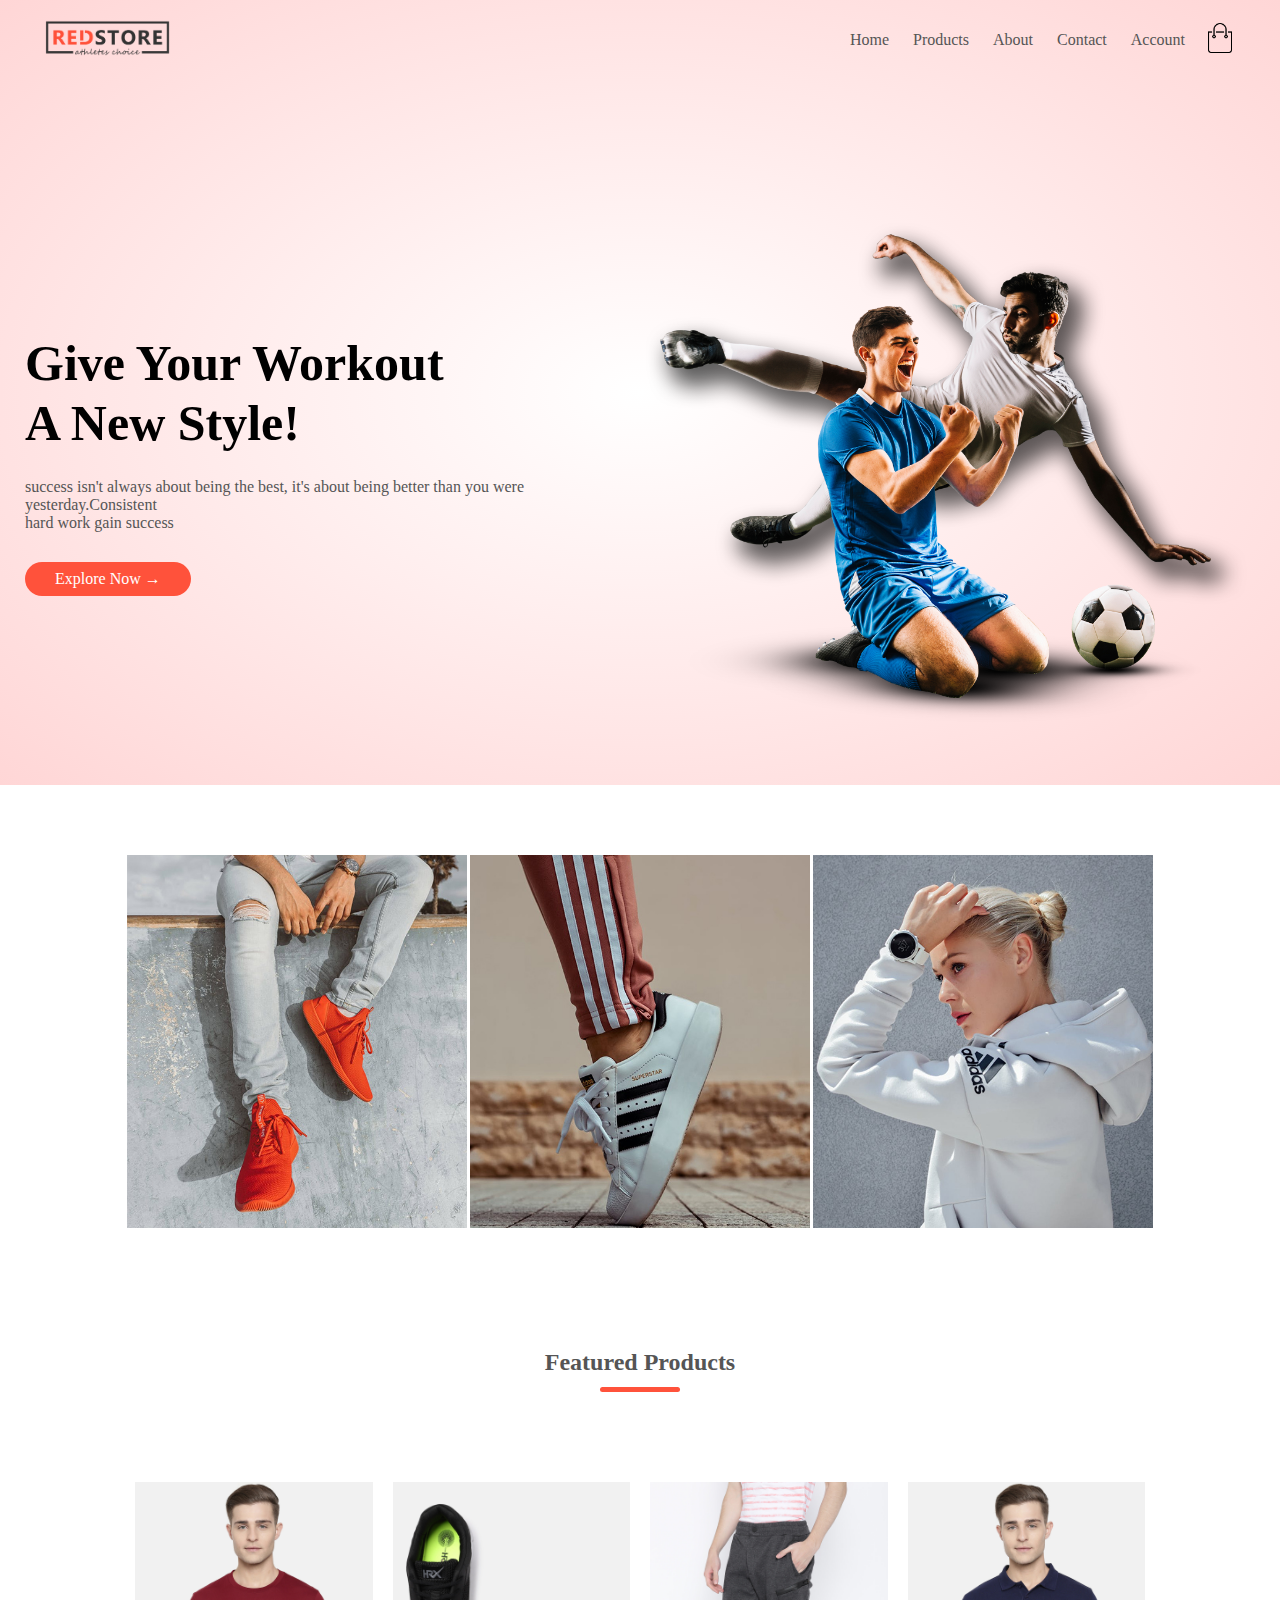
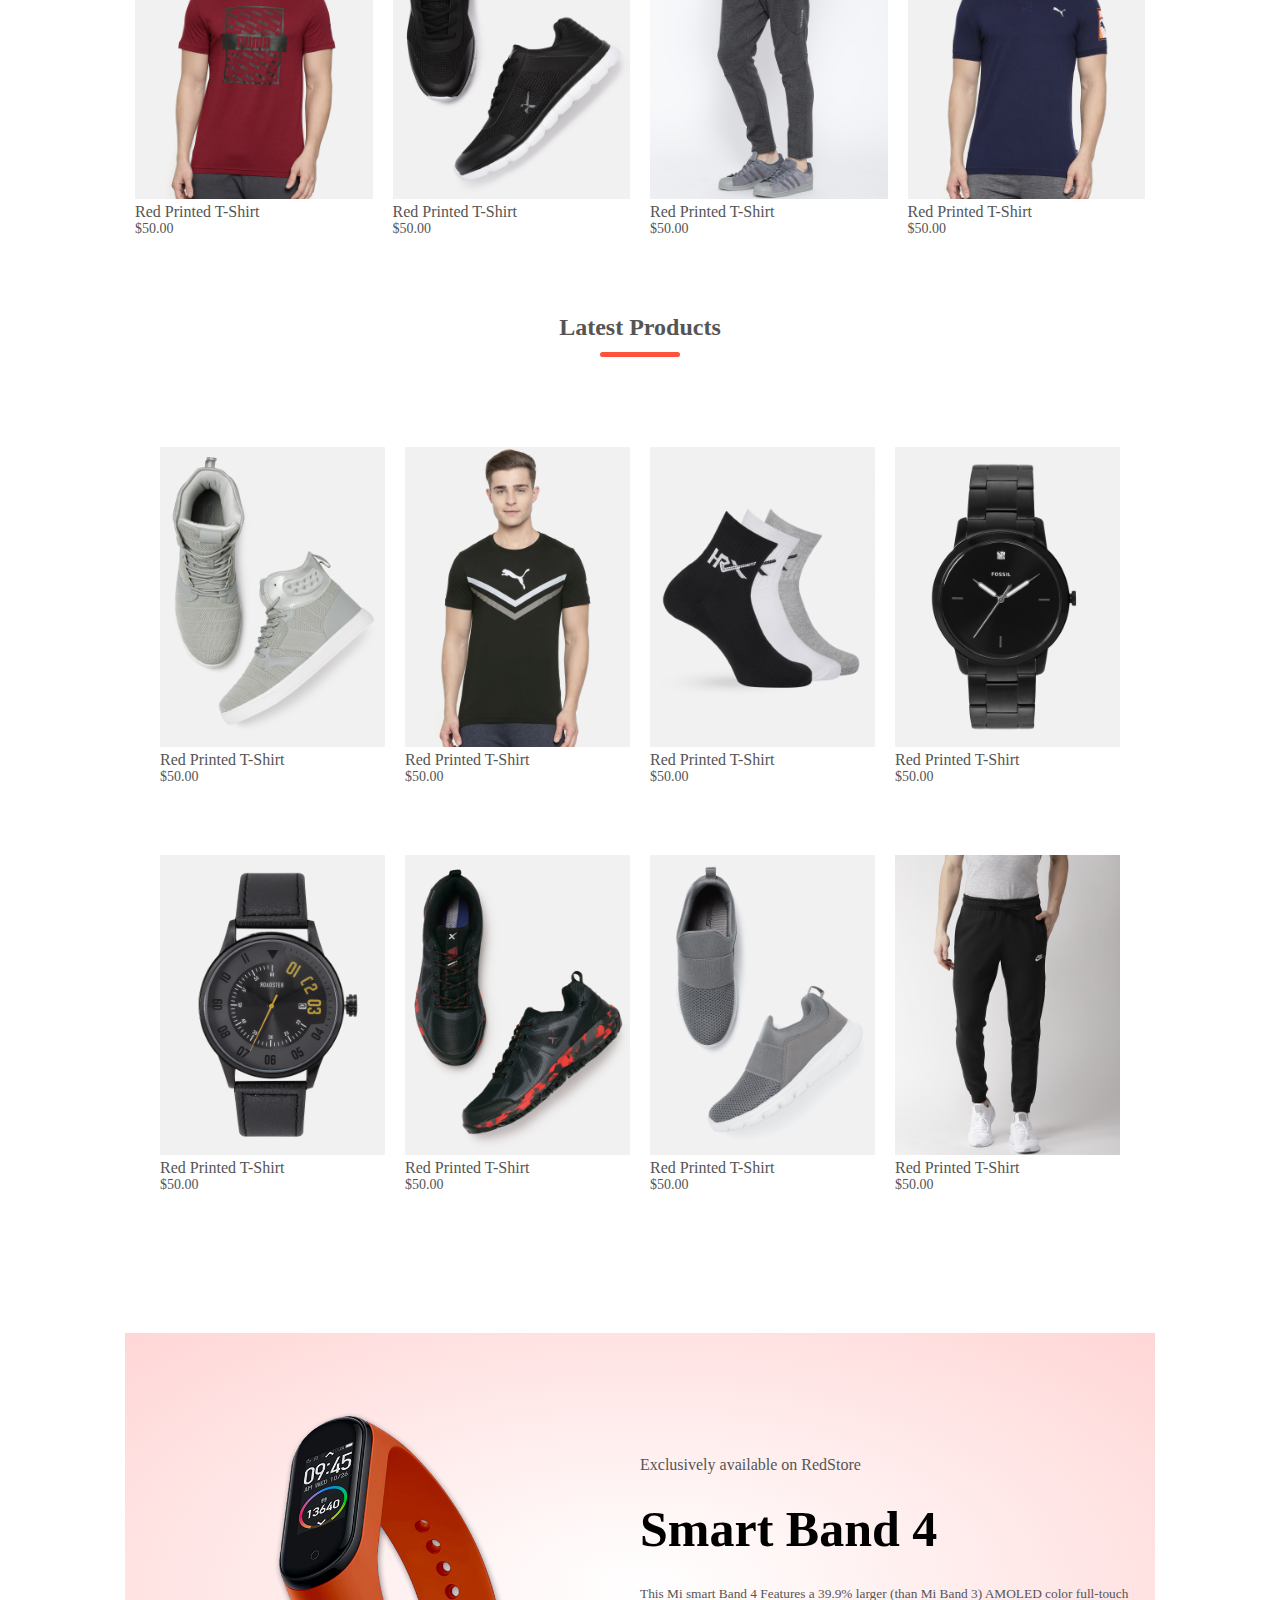
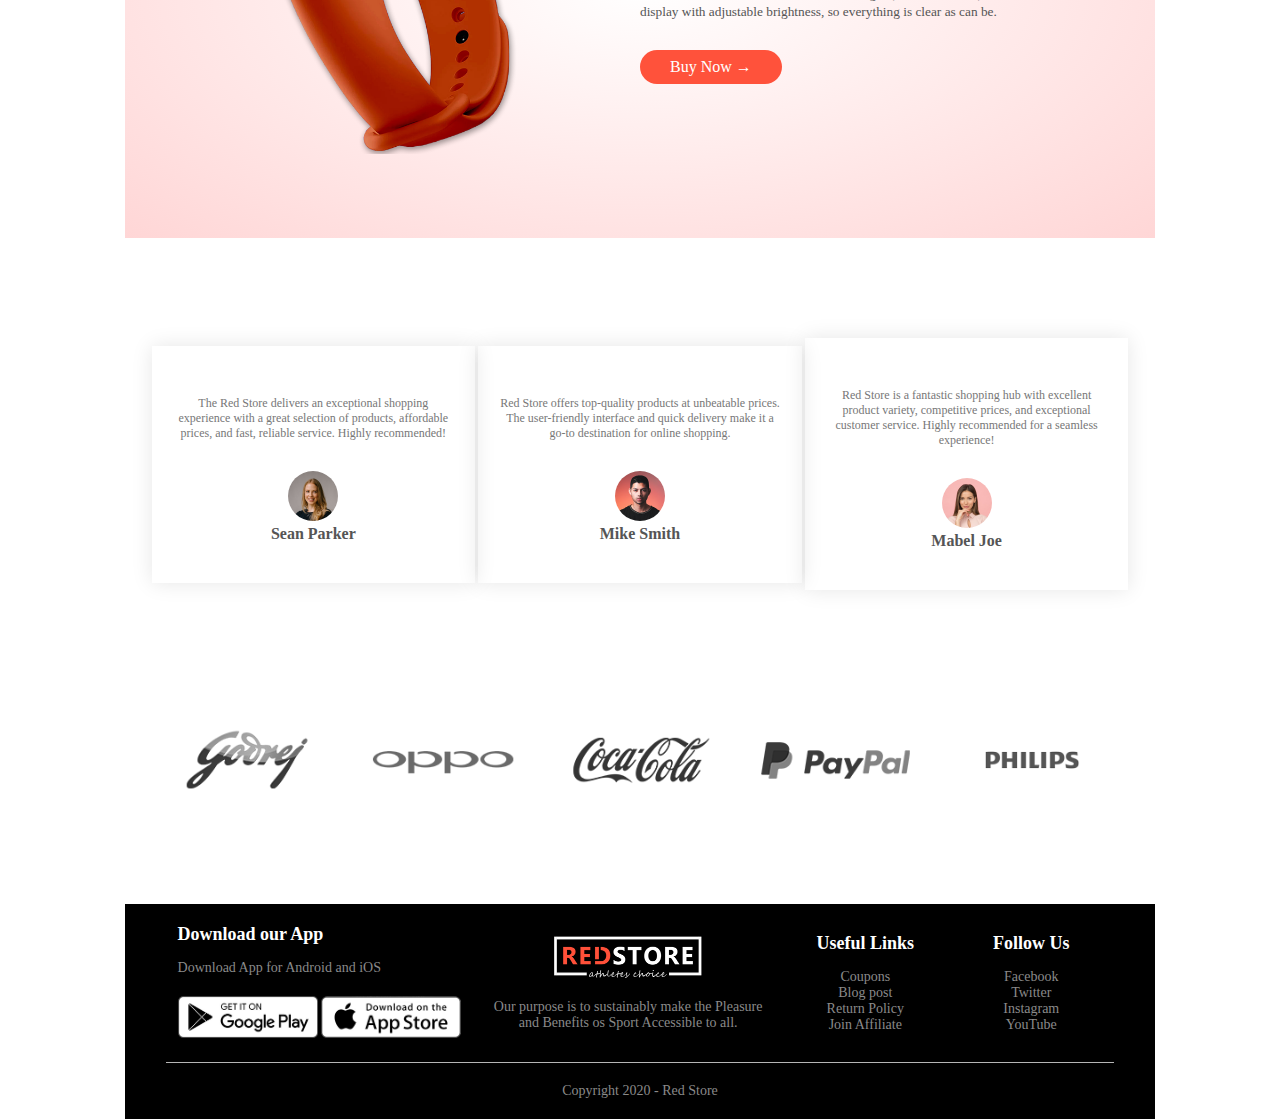
<file: index.html>
<!DOCTYPE html>
<html lang="en">

<head>
    <meta charset="UTF-8">
    <meta name="viewport" content="width=device-width, initial-scale=1.0">
    <link rel="stylesheet" href="style.css">
    <link rel="preconnect" href="https://fonts.googleapis.com">
    <link rel="preconnect" href="https://fonts.gstatic.com" crossorigin>
    <link
        href="https://fonts.googleapis.com/css2?family=Poppins:ital,wght@0,100;0,200;0,300;0,400;0,500;0,600;0,700;0,800;0,900;1,100;1,200;1,300;1,400;1,500;1,600;1,700;1,800;1,900&display=swap"
        rel="stylesheet">
    <link rel="stylesheet" href="https://cdnjs.cloudflare.com/ajax/libs/font-awesome/6.7.1/css/all.min.css"
        integrity="sha512-5Hs3dF2AEPkpNAR7UiOHba+lRSJNeM2ECkwxUIxC1Q/FLycGTbNapWXB4tP889k5T5Ju8fs4b1P5z/iB4nMfSQ=="
        crossorigin="anonymous" referrerpolicy="no-referrer" />
    <title>RedStore | E-commerce website</title>
</head>

<body>
    <div class="header">
        <div class="container">
            <div class="navbar">
                <div class="logo">
                    <img src="images/logo.png" alt="logo" width="125px">
                </div>
                <nav>
                    <ul id="MenuItems">
                        <li><a href="#">Home</a></li>
                        <li><a href="products.html">Products</a></li>
                        <li><a href="">About</a></li>
                        <li><a href="">Contact</a></li>
                        <li><a href="account.html">Account</a></li>
                    </ul>
                </nav>
                <a href="cart.html"><img src="images/cart.png" alt="cart" width="30px" height="30px"></a>
                <img src="images/menu.png" alt="menu" class="menu-icon" onclick="menutoggle()">
            </div>
            <div class="row">
                <div class="col-2">
                    <h1>Give Your Workout <br> A New Style!</h1>
                    <p>
                        success isn't always about being the best, it's about being better than you were
                        yesterday.Consistent <br>hard work gain success
                    </p>
                    <a href="" class="btn">Explore Now &#8594;</a>
                </div>
                <div class="col-2">
                    <img src="images/image1.png" alt="image1">
                </div>
            </div>
        </div>
    </div>

    <!---------------------------Featured Categories----------------------------->

    <div class="categories">
        <div class="small-container">
            <div class="row">
                <div class="col-3">
                    <img src="images/category-1.jpg">
                </div>
                <div class="col-3">
                    <img src="images/category-2.jpg">
                </div>
                <div class="col-3">
                    <img src="images/category-3.jpg">
                </div>
            </div>
        </div>
    </div>
    <!---------------------------Featured products----------------------------->
    <div class="small-container">
        <h2 class="tittle">Featured Products</h2>
        <div class="row">
            <div class="col-4">
                <a href="products-detail.html"><img src="images/product-1.jpg" alt="product-1"></a>
                <a href="products-detail.html">
                    <h4>Red Printed T-Shirt</h4>
                </a>
                <div class="rating">
                    <i class="fa-solid fa-star"></i>
                    <i class="fa-solid fa-star"></i>
                    <i class="fa-solid fa-star"></i>
                    <i class="fa-solid fa-star"></i>
                    <i class="fa-regular fa-star"></i>
                </div>
                <p>$50.00</p>
            </div>
            <div class="col-4">
                <img src="images/product-2.jpg" alt="product-1">
                <h4>Red Printed T-Shirt</h4>
                <div class="rating">
                    <i class="fa-solid fa-star"></i>
                    <i class="fa-solid fa-star"></i>
                    <i class="fa-solid fa-star"></i>
                    <i class="fa-solid fa-star"></i>
                    <i class="fa-regular fa-star"></i>
                </div>
                <p>$50.00</p>
            </div>
            <div class="col-4">
                <img src="images/product-3.jpg" alt="product-1">
                <h4>Red Printed T-Shirt</h4>
                <div class="rating">
                    <i class="fa-solid fa-star"></i>
                    <i class="fa-solid fa-star"></i>
                    <i class="fa-solid fa-star"></i>
                    <i class="fa-solid fa-star"></i>
                    <i class="fa-regular fa-star"></i>
                </div>
                <p>$50.00</p>
            </div>
            <div class="col-4">
                <img src="images/product-4.jpg" alt="product-1">
                <h4>Red Printed T-Shirt</h4>
                <div class="rating">
                    <i class="fa-solid fa-star"></i>
                    <i class="fa-solid fa-star"></i>
                    <i class="fa-solid fa-star"></i>
                    <i class="fa-solid fa-star"></i>
                    <i class="fa-regular fa-star"></i>
                </div>
                <p>$50.00</p>
            </div>
        </div>


        <!---------------------------Latest products----------------------------->
        <div class="small-container">
            <h2 class="tittle">Latest Products</h2>
            <div class="row">
                <div class="col-4">
                    <img src="images/product-5.jpg" alt="product-1">
                    <h4>Red Printed T-Shirt</h4>
                    <div class="rating">
                        <i class="fa-solid fa-star"></i>
                        <i class="fa-solid fa-star"></i>
                        <i class="fa-solid fa-star"></i>
                        <i class="fa-solid fa-star"></i>
                        <i class="fa-regular fa-star"></i>
                    </div>
                    <p>$50.00</p>
                </div>
                <div class="col-4">
                    <img src="images/product-6.jpg" alt="product-1">
                    <h4>Red Printed T-Shirt</h4>
                    <div class="rating">
                        <i class="fa-solid fa-star"></i>
                        <i class="fa-solid fa-star"></i>
                        <i class="fa-solid fa-star"></i>
                        <i class="fa-solid fa-star"></i>
                        <i class="fa-regular fa-star"></i>
                    </div>
                    <p>$50.00</p>
                </div>
                <div class="col-4">
                    <img src="images/product-7.jpg" alt="product-1">
                    <h4>Red Printed T-Shirt</h4>
                    <div class="rating">
                        <i class="fa-solid fa-star"></i>
                        <i class="fa-solid fa-star"></i>
                        <i class="fa-solid fa-star"></i>
                        <i class="fa-solid fa-star"></i>
                        <i class="fa-regular fa-star"></i>
                    </div>
                    <p>$50.00</p>
                </div>
                <div class="col-4">
                    <img src="images/product-8.jpg" alt="product-1">
                    <h4>Red Printed T-Shirt</h4>
                    <div class="rating">
                        <i class="fa-solid fa-star"></i>
                        <i class="fa-solid fa-star"></i>
                        <i class="fa-solid fa-star"></i>
                        <i class="fa-solid fa-star"></i>
                        <i class="fa-regular fa-star"></i>
                    </div>
                    <p>$50.00</p>
                </div>
            </div>

            <div class="row">
                <div class="col-4">
                    <img src="images/product-9.jpg" alt="product-1">
                    <h4>Red Printed T-Shirt</h4>
                    <div class="rating">
                        <i class="fa-solid fa-star"></i>
                        <i class="fa-solid fa-star"></i>
                        <i class="fa-solid fa-star"></i>
                        <i class="fa-solid fa-star"></i>
                        <i class="fa-regular fa-star"></i>
                    </div>
                    <p>$50.00</p>
                </div>
                <div class="col-4">
                    <img src="images/product-10.jpg" alt="product-1">
                    <h4>Red Printed T-Shirt</h4>
                    <div class="rating">
                        <i class="fa-solid fa-star"></i>
                        <i class="fa-solid fa-star"></i>
                        <i class="fa-solid fa-star"></i>
                        <i class="fa-solid fa-star"></i>
                        <i class="fa-regular fa-star"></i>
                    </div>
                    <p>$50.00</p>
                </div>
                <div class="col-4">
                    <img src="images/product-11.jpg" alt="product-1">
                    <h4>Red Printed T-Shirt</h4>
                    <div class="rating">
                        <i class="fa-solid fa-star"></i>
                        <i class="fa-solid fa-star"></i>
                        <i class="fa-solid fa-star"></i>
                        <i class="fa-solid fa-star"></i>
                        <i class="fa-regular fa-star"></i>
                    </div>
                    <p>$50.00</p>
                </div>
                <div class="col-4">
                    <img src="images/product-12.jpg" alt="product-1">
                    <h4>Red Printed T-Shirt</h4>
                    <div class="rating">
                        <i class="fa-solid fa-star"></i>
                        <i class="fa-solid fa-star"></i>
                        <i class="fa-solid fa-star"></i>
                        <i class="fa-solid fa-star"></i>
                        <i class="fa-regular fa-star"></i>
                    </div>
                    <p>$50.00</p>
                </div>
            </div>
        </div>

        <!---------------offer--------------------->
        <div class="offer">
            <div class="small-container">
                <div class="row">
                    <div class="col-2">
                        <img src="images/exclusive.png" class="offer-img">
                    </div>
                    <div class="col-2">
                        <p>Exclusively available on RedStore</p>
                        <h1>Smart Band 4</h1>
                        <small>This Mi smart Band 4 Features a 39.9% larger (than Mi Band 3) AMOLED color full-touch
                            display with adjustable brightness, so everything is clear as can be.</small>
                        <a href="" class="btn">Buy Now &#8594;</a>
                    </div>
                </div>
            </div>
        </div>

        <!-- --------------------testimonial---------------------- -->
        <div class="testimonial">
            <div class="small-container">
                <div class="row">
                    <div class="col-3">
                        <i class="fa-solid fa-quote-left"></i>
                        <p>The Red Store delivers an exceptional shopping experience with a great selection of products,
                            affordable prices, and fast, reliable service. Highly recommended!
                        </p>
                        <div class="rating">
                            <i class="fa-solid fa-star"></i>
                            <i class="fa-solid fa-star"></i>
                            <i class="fa-solid fa-star"></i>
                            <i class="fa-solid fa-star"></i>
                            <i class="fa-regular fa-star"></i>
                        </div>
                        <img src="images/user-1.png" alt="user-1">
                        <h3>Sean Parker</h3>
                    </div>
                    <div class="col-3">
                        <i class="fa-solid fa-quote-left"></i>
                        <p>Red Store offers top-quality products at unbeatable prices. The user-friendly interface and
                            quick delivery make it a go-to destination for online shopping.
                        </p>
                        <div class="rating">
                            <i class="fa-solid fa-star"></i>
                            <i class="fa-solid fa-star"></i>
                            <i class="fa-solid fa-star"></i>
                            <i class="fa-solid fa-star"></i>
                            <i class="fa-regular fa-star"></i>
                        </div>
                        <img src="images/user-2.png" alt="user-1">
                        <h3>Mike Smith</h3>
                    </div>
                    <div class="col-3">
                        <i class="fa-solid fa-quote-left"></i>
                        <p>Red Store is a fantastic shopping hub with excellent product variety, competitive prices, and
                            exceptional customer service. Highly recommended for a seamless experience!
                        </p>
                        <div class="rating">
                            <i class="fa-solid fa-star"></i>
                            <i class="fa-solid fa-star"></i>
                            <i class="fa-solid fa-star"></i>
                            <i class="fa-solid fa-star"></i>
                            <i class="fa-regular fa-star"></i>
                        </div>
                        <img src="images/user-3.png" alt="user-1">
                        <h3>Mabel Joe</h3>
                    </div>
                </div>
            </div>
        </div>

        <!-- ----------------------brands------------------------- -->
        <div class="brand">
            <div class="small-container">
                <div class="row">
                    <div class="col-5">
                        <img src="images/logo-godrej.png">
                    </div>
                    <div class="col-5">
                        <img src="images/logo-oppo.png">
                    </div>
                    <div class="col-5">
                        <img src="images/logo-coca-cola.png">
                    </div>
                    <div class="col-5">
                        <img src="images/logo-paypal.png">
                    </div>
                    <div class="col-5">
                        <img src="images/logo-philips.png">
                    </div>
                </div>
            </div>
        </div>

        <!-- ------------------------Footer-------------------------- -->

        <div class="footer">
            <div class="container">
                <div class="row">
                    <div class="footer-col-1">
                        <h3>Download our App</h3>
                        <p>Download App for Android and iOS</p>
                        <div class="app-logo">
                            <img src="images/play-store.png" alt="play-store">
                            <img src="images/app-store.png" alt="app-store">
                        </div>
                    </div>
                    <div class="footer-col-2">
                        <img src="images/logo-white.png" alt="logo-white">
                        <p>Our purpose is to sustainably make the Pleasure and Benefits os Sport Accessible to all.</p>
                    </div>
                    <div class="footer-col-3">
                        <h3>Useful Links</h3>
                        <ul>
                            <li>Coupons</li>
                            <li>Blog post</li>
                            <li>Return Policy</li>
                            <li>Join Affiliate</li>
                        </ul>
                    </div>
                    <div class="footer-col-4">
                        <h3>Follow Us</h3>
                        <ul>
                            <li>Facebook</li>
                            <li>Twitter</li>
                            <li>Instagram</li>
                            <li>YouTube</li>
                        </ul>
                    </div>
                </div>
                <hr>
                <p class="Copyright">Copyright 2020 - Red Store</p>
            </div>
        </div>
        <script src="script.js"></script>
</body>

</html>
</file>
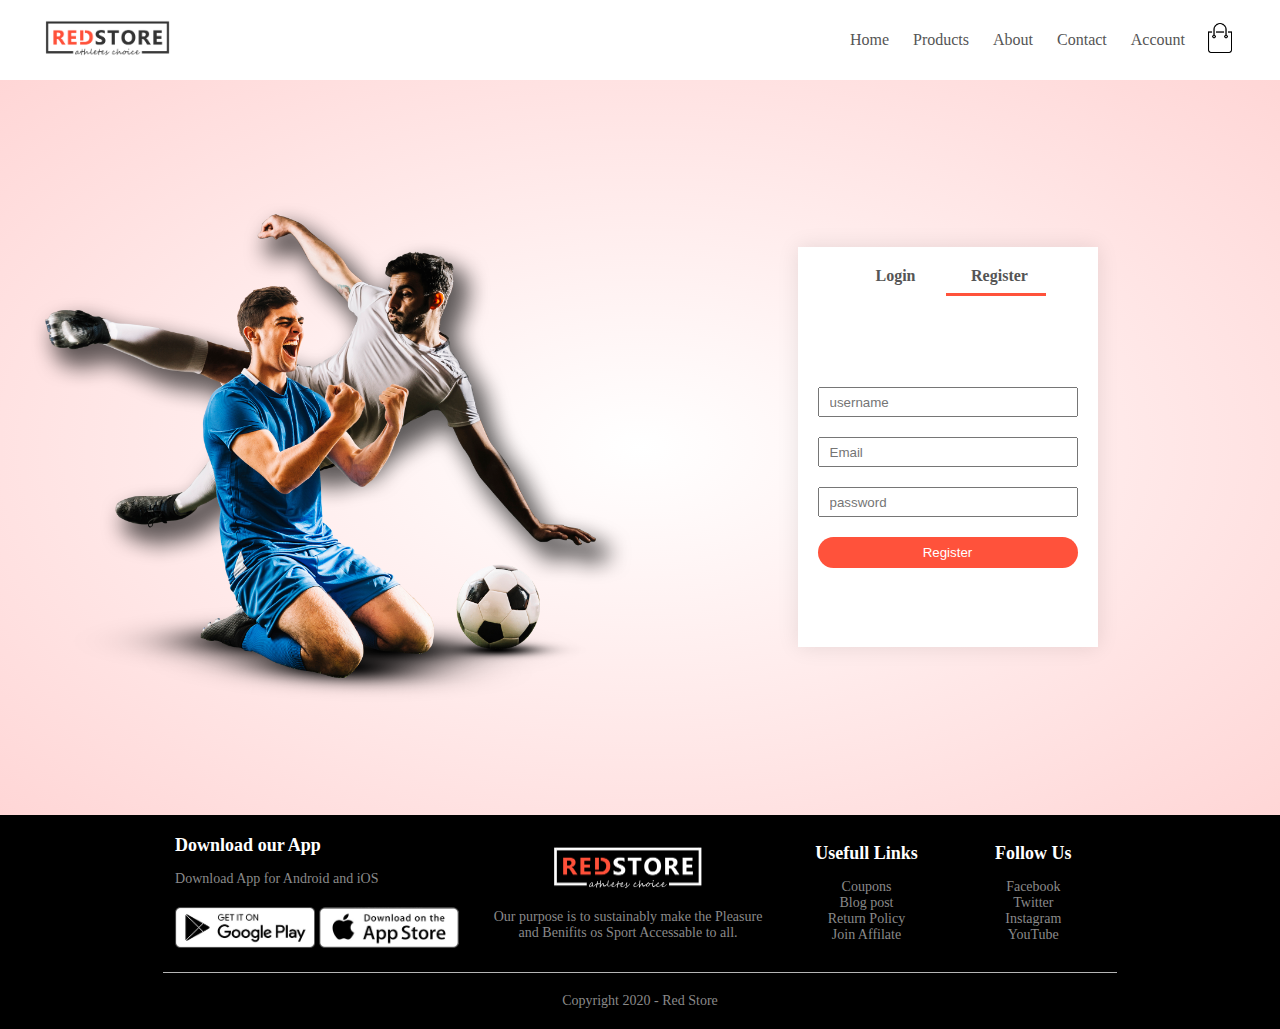
<file: account.html>
<!DOCTYPE html>
<html lang="en">

<head>
    <meta charset="UTF-8">
    <meta name="viewport" content="width=device-width, initial-scale=1.0">
    <link rel="stylesheet" href="style.css">
    <link rel="preconnect" href="https://fonts.googleapis.com">
    <link rel="preconnect" href="https://fonts.gstatic.com" crossorigin>
    <link
        href="https://fonts.googleapis.com/css2?family=Poppins:ital,wght@0,100;0,200;0,300;0,400;0,500;0,600;0,700;0,800;0,900;1,100;1,200;1,300;1,400;1,500;1,600;1,700;1,800;1,900&display=swap"
        rel="stylesheet">
    <link rel="stylesheet" href="https://cdnjs.cloudflare.com/ajax/libs/font-awesome/6.7.1/css/all.min.css"
        integrity="sha512-5Hs3dF2AEPkpNAR7UiOHba+lRSJNeM2ECkwxUIxC1Q/FLycGTbNapWXB4tP889k5T5Ju8fs4b1P5z/iB4nMfSQ=="
        crossorigin="anonymous" referrerpolicy="no-referrer" />
    <title>All Products - RedStore</title>
</head>

<body>
    <div class="container">
        <div class="navbar">
            <div class="logo">
               <a href="index.html"> <img src="images/logo.png" alt="logo" width="125px"></a>
            </div>
            <nav>
                <ul id="MenuItems">
                    <li><a href="index.html">Home</a></li>
                    <li><a href="products.html">Products</a></li>
                    <li><a href="">About</a></li>
                    <li><a href="">Contact</a></li>
                    <li><a href="account.html">Account</a></li>
                </ul>
            </nav>
            <a href="cart.html"><img src="images/cart.png" alt="cart" width="30px" height="30px"></a>
            <img src="images/menu.png" alt="menu" class="menu-icon" onclick="menutoggle()">
        </div>
    </div>

    <!-- ------------------------------account page---------------------------------- -->

    <div class="account-page">
        <div class="container">
            <div class="row">
                <div class="col-2">
                    <img src="images/image1.png" width="100%">
                </div>
                <div class="col-2">
                    <div class="form-container">
                        <div class="form-btn">
                            <span onclick="login()">Login</span>
                            <span onclick="register()">Register</span>
                            <hr id="Indicator">
                            <form id="LoginForm">
                                <input type="text" placeholder="username">
                                <input type="password" placeholder="password">
                                <button type="submit" class="btn">Login</button>
                                <a href="">Forgot password</a>
                            </form>
                            <form id="RegForm">
                                <input type="text" placeholder="username">
                                <input type="email" placeholder="Email" name="email">
                                <input type="password" placeholder="password">
                                <button type="submit" class="btn">Register</button>
                            </form>
                        </div>
                    </div>
                </div>
            </div>
        </div>
    </div>














    <!-- ------------------------Footer-------------------------- -->

    <div class="footer">
        <div class="container">
            <div class="row">
                <div class="footer-col-1">
                    <h3>Download our App</h3>
                    <p>Download App for Android and iOS</p>
                    <div class="app-logo">
                        <img src="images/play-store.png" alt="play-store">
                        <img src="images/app-store.png" alt="app-store">
                    </div>
                </div>
                <div class="footer-col-2">
                    <img src="images/logo-white.png" alt="logo-white">
                    <p>Our purpose is to sustainably make the Pleasure and Benifits os Sport Accessable to all.</p>
                </div>
                <div class="footer-col-3">
                    <h3>Usefull Links</h3>
                    <ul>
                        <li>Coupons</li>
                        <li>Blog post</li>
                        <li>Return Policy</li>
                        <li>Join Affilate</li>
                    </ul>
                </div>
                <div class="footer-col-4">
                    <h3>Follow Us</h3>
                    <ul>
                        <li>Facebook</li>
                        <li>Twitter</li>
                        <li>Instagram</li>
                        <li>YouTube</li>
                    </ul>
                </div>
            </div>
            <hr>
            <p class="Copyright">Copyright 2020 - Red Store</p>
        </div>
    </div>
    <script src="script.js"></script>
</body>

</html>
</file>
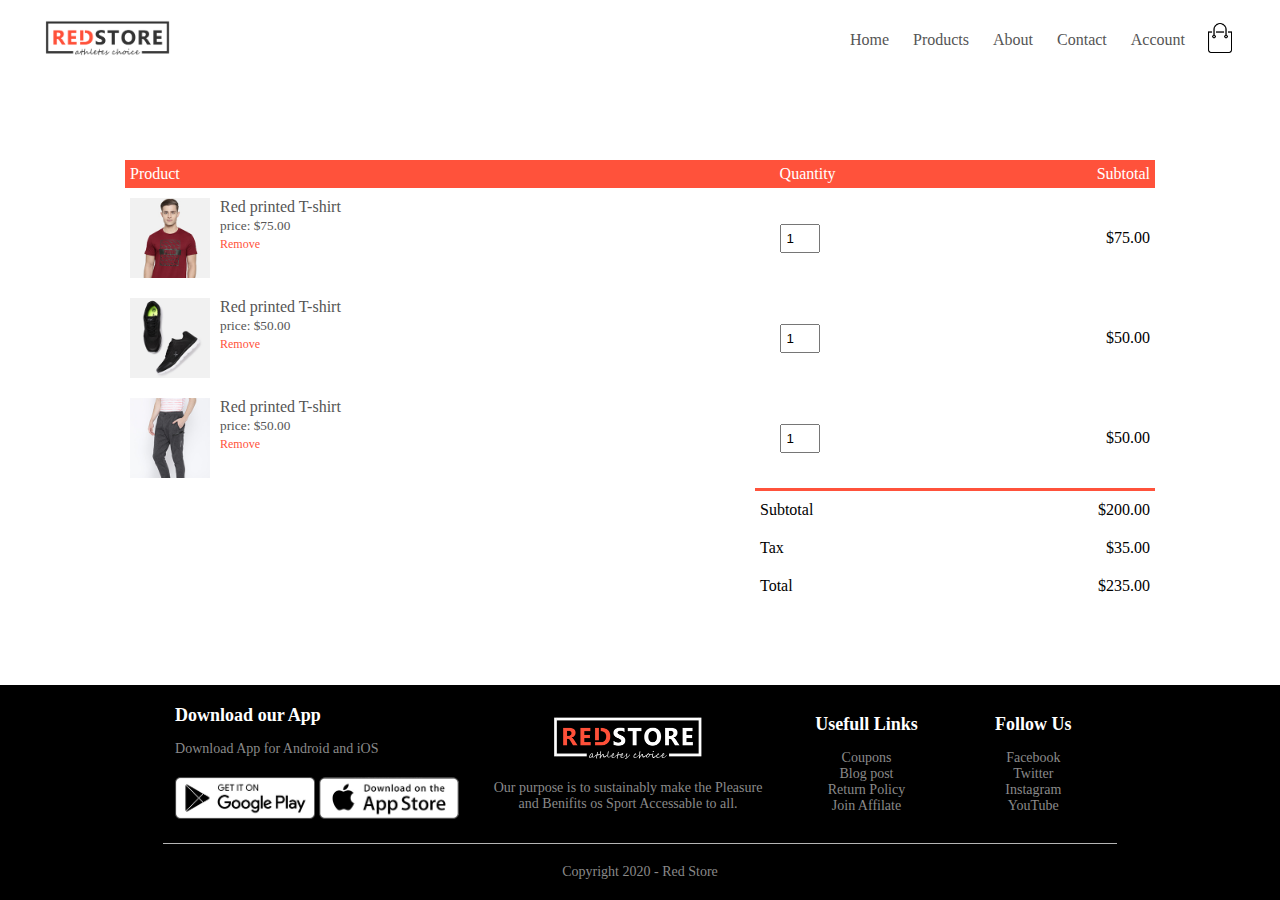
<file: cart.html>
<!DOCTYPE html>
<html lang="en">

<head>
    <meta charset="UTF-8">
    <meta name="viewport" content="width=device-width, initial-scale=1.0">
    <link rel="stylesheet" href="style.css">
    <link rel="preconnect" href="https://fonts.googleapis.com">
    <link rel="preconnect" href="https://fonts.gstatic.com" crossorigin>
    <link
        href="https://fonts.googleapis.com/css2?family=Poppins:ital,wght@0,100;0,200;0,300;0,400;0,500;0,600;0,700;0,800;0,900;1,100;1,200;1,300;1,400;1,500;1,600;1,700;1,800;1,900&display=swap"
        rel="stylesheet">
    <link rel="stylesheet" href="https://cdnjs.cloudflare.com/ajax/libs/font-awesome/6.7.1/css/all.min.css"
        integrity="sha512-5Hs3dF2AEPkpNAR7UiOHba+lRSJNeM2ECkwxUIxC1Q/FLycGTbNapWXB4tP889k5T5Ju8fs4b1P5z/iB4nMfSQ=="
        crossorigin="anonymous" referrerpolicy="no-referrer" />
    <title>All Products - RedStore</title>
</head>

<body>
    <div class="container">
        <div class="navbar">
            <div class="logo">
                <img src="images/logo.png" alt="logo" width="125px">
            </div>
            <nav>
                <ul id="MenuItems">
                    <li><a href="index.html">Home</a></li>
                    <li><a href="products.html">Products</a></li>
                    <li><a href="">About</a></li>
                    <li><a href="">Contact</a></li>
                    <li><a href="account.html">Account</a></li>
                </ul>
            </nav>
            <a href="#"> <img src="images/cart.png" alt="cart" width="30px" height="30px"></a>
            <img src="images/menu.png" alt="menu" class="menu-icon" onclick="menutoggle()">
        </div>
    </div>

    <!-- -------------------------cart items detail--------------------------------------- -->
    <div class="small-container cart-page">
        <table>
            <tr>
                <th>Product</th>
                <th>Quantity</th>
                <th>Subtotal</th>
            </tr>
            <tr>
                <td>
                    <div class="cart-info">
                        <img src="images/buy-1.jpg">
                        <div>
                            <p>Red printed T-shirt</p>
                            <small>price: $75.00</small>
                            <br>
                            <a href="">Remove</a>
                        </div>
                    </div>
                </td>
                <td><input type="number" value="1"></td>
                <td>$75.00</td>
            </tr>
            <tr>
                <td>
                    <div class="cart-info">
                        <img src="images/buy-2.jpg">
                        <div>
                            <p>Red printed T-shirt</p>
                            <small>price: $50.00</small>
                            <br>
                            <a href="">Remove</a>
                        </div>
                    </div>
                </td>
                <td><input type="number" value="1"></td>
                <td>$50.00</td>
            </tr>
            <tr>
                <td>
                    <div class="cart-info">
                        <img src="images/buy-3.jpg">
                        <div>
                            <p>Red printed T-shirt</p>
                            <small>price: $50.00</small>
                            <br>
                            <a href="">Remove</a>
                        </div>
                    </div>
                </td>
                <td><input type="number" value="1"></td>
                <td>$50.00</td>
            </tr>
        </table>
        <div class="total-price">
            <table>
                <tr>
                    <td>Subtotal</td>
                    <td>$200.00</td>
                </tr>
                <tr>
                    <td>Tax</td>
                    <td>$35.00</td>
                </tr>
                <tr>
                    <td>Total</td>
                    <td>$235.00</td>
                </tr>
            </table>
        </div>
    </div>

    <!-- ------------------------Footer-------------------------- -->

    <div class="footer">
        <div class="container">
            <div class="row">
                <div class="footer-col-1">
                    <h3>Download our App</h3>
                    <p>Download App for Android and iOS</p>
                    <div class="app-logo">
                        <img src="images/play-store.png" alt="play-store">
                        <img src="images/app-store.png" alt="app-store">
                    </div>
                </div>
                <div class="footer-col-2">
                    <img src="images/logo-white.png" alt="logo-white">
                    <p>Our purpose is to sustainably make the Pleasure and Benifits os Sport Accessable to all.</p>
                </div>
                <div class="footer-col-3">
                    <h3>Usefull Links</h3>
                    <ul>
                        <li>Coupons</li>
                        <li>Blog post</li>
                        <li>Return Policy</li>
                        <li>Join Affilate</li>
                    </ul>
                </div>
                <div class="footer-col-4">
                    <h3>Follow Us</h3>
                    <ul>
                        <li>Facebook</li>
                        <li>Twitter</li>
                        <li>Instagram</li>
                        <li>YouTube</li>
                    </ul>
                </div>
            </div>
            <hr>
            <p class="Copyright">Copyright 2020 - Red Store</p>
        </div>
    </div>
    <script src="script.js"></script>
</body>

</html>
</file>
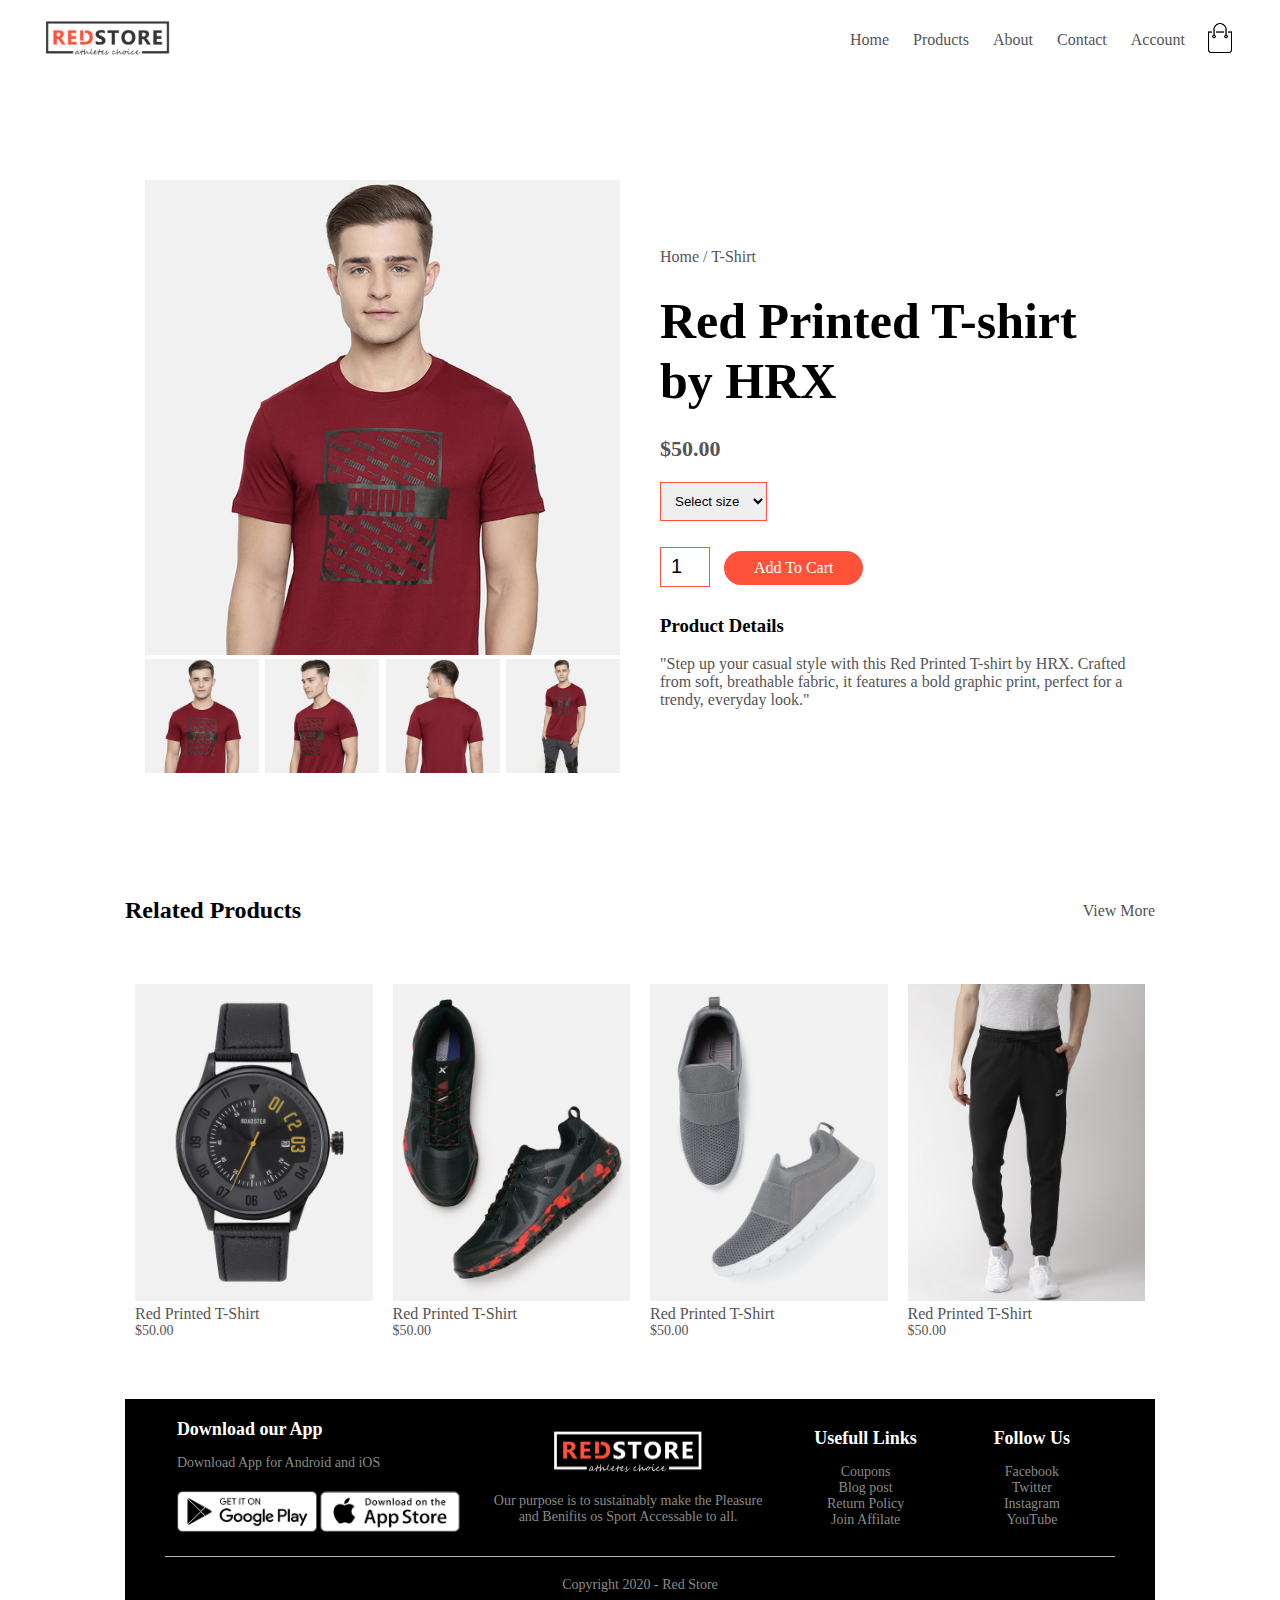
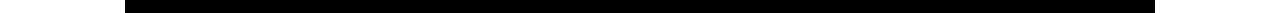
<file: products-detail.html>
<!DOCTYPE html>
<html lang="en">

<head>
    <meta charset="UTF-8">
    <meta name="viewport" content="width=device-width, initial-scale=1.0">
    <link rel="stylesheet" href="style.css">
    <link rel="preconnect" href="https://fonts.googleapis.com">
    <link rel="preconnect" href="https://fonts.gstatic.com" crossorigin>
    <link
        href="https://fonts.googleapis.com/css2?family=Poppins:ital,wght@0,100;0,200;0,300;0,400;0,500;0,600;0,700;0,800;0,900;1,100;1,200;1,300;1,400;1,500;1,600;1,700;1,800;1,900&display=swap"
        rel="stylesheet">
    <link rel="stylesheet" href="https://cdnjs.cloudflare.com/ajax/libs/font-awesome/6.7.1/css/all.min.css"
        integrity="sha512-5Hs3dF2AEPkpNAR7UiOHba+lRSJNeM2ECkwxUIxC1Q/FLycGTbNapWXB4tP889k5T5Ju8fs4b1P5z/iB4nMfSQ=="
        crossorigin="anonymous" referrerpolicy="no-referrer" />
    <title>All Products - RedStore</title>
</head>

<body>
    <div class="container">
        <div class="navbar">
            <div class="logo">
                <img src="images/logo.png" alt="logo" width="125px">
            </div>
            <nav>
                <ul id="MenuItems">
                    <li><a href="index.html">Home</a></li>
                    <li><a href="products.html">Products</a></li>
                    <li><a href="">About</a></li>
                    <li><a href="">Contact</a></li>
                    <li><a href="account.html">Account</a></li>
                </ul>
            </nav>
           <a href="cart.html"> <img src="images/cart.png" alt="cart" width="30px" height="30px"></a>
            <img src="images/menu.png" alt="menu" class="menu-icon" onclick="menutoggle()">
        </div>

    </div>
        <!-- ----------------------------single product detail--------------------------------- -->

    <div class="small-container single-product">
        <div class="row">
            <div class="col-2">
                <img src="images/gallery-1.jpg" width="100%" id="productimg">
               
                <div class="small-img-row">
                    <div class="small-img-col">
                        <img src="images/gallery-1.jpg" width="100%" class="smallimg">
                    </div>
                    <div class="small-img-col">
                        <img src="images/gallery-2.jpg" width="100%" class="smallimg">
                    </div>
                    <div class="small-img-col">
                        <img src="images/gallery-3.jpg" width="100%" class="smallimg">
                    </div>
                    <div class="small-img-col">
                        <img src="images/gallery-4.jpg" width="100%" class="smallimg">
                    </div>
                </div>



            </div>
            <div class="col-2">
                <p>Home / T-Shirt</p>
                <h1>Red Printed T-shirt by HRX</h1>
                <h4>$50.00</h4>
                <select>
                    <option>Select size</option>
                    <option>XXL</option>
                    <option>XL</option>
                    <option>Larger</option>
                    <option>Medium</option>
                    <option>Small</option>
                </select>
                <input type="number" value="1">
                <a href="" class="btn">Add To Cart</a>
                <h3>Product Details  <i class="fa-solid fa-indent"></i></h3>
                <br>
                <p>"Step up your casual style with this Red Printed T-shirt by HRX. Crafted from soft, breathable fabric, it features a bold graphic print, perfect for a trendy, everyday look."
                </p>
            </div>
        </div>
    </div>
   
    <!-- --------------------------tittle------------------------------- -->

    <div class="small-container">
        <div class="row row-2">
            <h2>Related Products</h2>
            <p>View More</p>
        </div>
    </div>



        <!-- ----------------------------products-------------------------------------- -->
    <div class="small-container">

        <div class="row">
            <div class="col-4">
                <img src="images/product-9.jpg" alt="product-1">
                <h4>Red Printed T-Shirt</h4>
                <div class="rating">
                    <i class="fa-solid fa-star"></i>
                    <i class="fa-solid fa-star"></i>
                    <i class="fa-solid fa-star"></i>
                    <i class="fa-solid fa-star"></i>
                    <i class="fa-regular fa-star"></i>
                </div>
                <p>$50.00</p>
            </div>
            <div class="col-4">
                <img src="images/product-10.jpg" alt="product-1">
                <h4>Red Printed T-Shirt</h4>
                <div class="rating">
                    <i class="fa-solid fa-star"></i>
                    <i class="fa-solid fa-star"></i>
                    <i class="fa-solid fa-star"></i>
                    <i class="fa-solid fa-star"></i>
                    <i class="fa-regular fa-star"></i>
                </div>
                <p>$50.00</p>
            </div>
            <div class="col-4">
                <img src="images/product-11.jpg" alt="product-1">
                <h4>Red Printed T-Shirt</h4>
                <div class="rating">
                    <i class="fa-solid fa-star"></i>
                    <i class="fa-solid fa-star"></i>
                    <i class="fa-solid fa-star"></i>
                    <i class="fa-solid fa-star"></i>
                    <i class="fa-regular fa-star"></i>
                </div>
                <p>$50.00</p>
            </div>
            <div class="col-4">
                <img src="images/product-12.jpg" alt="product-1">
                <h4>Red Printed T-Shirt</h4>
                <div class="rating">
                    <i class="fa-solid fa-star"></i>
                    <i class="fa-solid fa-star"></i>
                    <i class="fa-solid fa-star"></i>
                    <i class="fa-solid fa-star"></i>
                    <i class="fa-regular fa-star"></i>
                </div>
                <p>$50.00</p>
            </div>
        </div>

        <!-- ------------------------Footer-------------------------- -->

        <div class="footer">
            <div class="container">
                <div class="row">
                    <div class="footer-col-1">
                        <h3>Download our App</h3>
                        <p>Download App for Android and iOS</p>
                        <div class="app-logo">
                            <img src="images/play-store.png" alt="play-store">
                            <img src="images/app-store.png" alt="app-store">
                        </div>
                    </div>
                    <div class="footer-col-2">
                        <img src="images/logo-white.png" alt="logo-white">
                        <p>Our purpose is to sustainably make the Pleasure and Benifits os Sport Accessable to all.</p>
                    </div>
                    <div class="footer-col-3">
                        <h3>Usefull Links</h3>
                        <ul>
                            <li>Coupons</li>
                            <li>Blog post</li>
                            <li>Return Policy</li>
                            <li>Join Affilate</li>
                        </ul>
                    </div>
                    <div class="footer-col-4">
                        <h3>Follow Us</h3>
                        <ul>
                            <li>Facebook</li>
                            <li>Twitter</li>
                            <li>Instagram</li>
                            <li>YouTube</li>
                        </ul>
                    </div>
                </div>
                <hr>
                <p class="Copyright">Copyright 2020 - Red Store</p>
            </div>
        </div>
        <script src="script.js"></script>
</body>

</html>
</file>
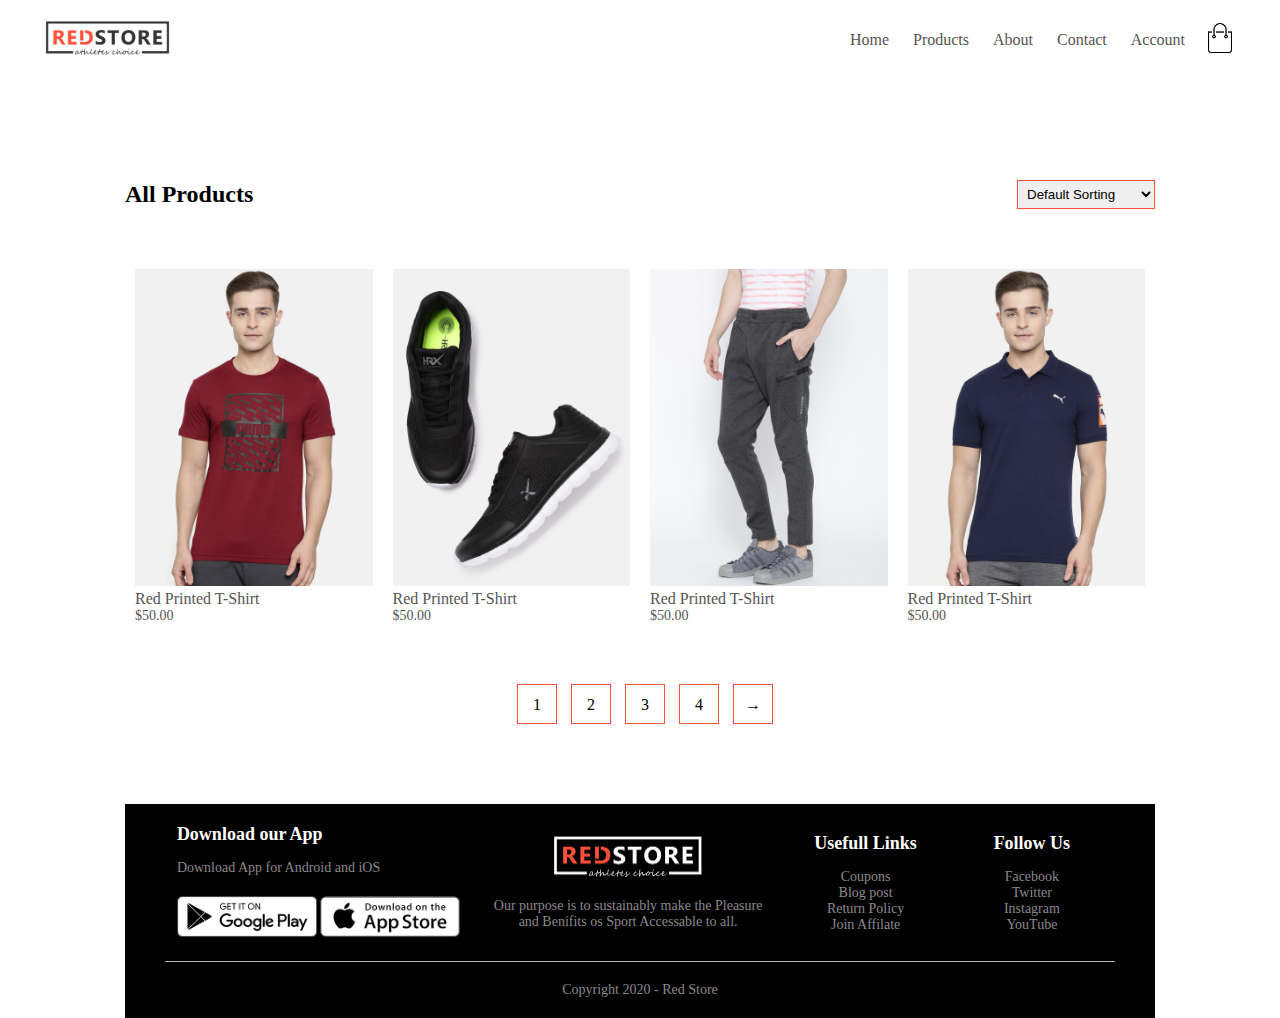
<file: products.html>
<!DOCTYPE html>
<html lang="en">
<head>
    <meta charset="UTF-8">
    <meta name="viewport" content="width=device-width, initial-scale=1.0">
    <link rel="stylesheet" href="style.css">
    <link rel="preconnect" href="https://fonts.googleapis.com">
    <link rel="preconnect" href="https://fonts.gstatic.com" crossorigin>
    <link
        href="https://fonts.googleapis.com/css2?family=Poppins:ital,wght@0,100;0,200;0,300;0,400;0,500;0,600;0,700;0,800;0,900;1,100;1,200;1,300;1,400;1,500;1,600;1,700;1,800;1,900&display=swap"
        rel="stylesheet">
    <link rel="stylesheet" href="https://cdnjs.cloudflare.com/ajax/libs/font-awesome/6.7.1/css/all.min.css"
        integrity="sha512-5Hs3dF2AEPkpNAR7UiOHba+lRSJNeM2ECkwxUIxC1Q/FLycGTbNapWXB4tP889k5T5Ju8fs4b1P5z/iB4nMfSQ=="
        crossorigin="anonymous" referrerpolicy="no-referrer" />
    <title>All Products - RedStore</title>
</head>

<body>
        <div class="container">
            <div class="navbar">
                <div class="logo">
                    <img src="images/logo.png" alt="logo" width="125px">
                </div>
                <nav>
                    <ul id="MenuItems">
                        <li><a href="index.html">Home</a></li>
                        <li><a href="products-detail.html">Products</a></li>
                        <li><a href="">About</a></li>
                        <li><a href="">Contact</a></li>
                        <li><a href="account.html">Account</a></li>
                    </ul>
                </nav>
               <a href="cart.html"> <img src="images/cart.png" alt="cart" width="30px" height="30px"></a>
                <img src="images/menu.png" alt="menu" class="menu-icon" onclick="menutoggle()">
            </div>
            
        </div>
    
    <div class="small-container">
        <div class="row row-2">
            <h2>All Products</h2>
            <select>
                <option>Default Sorting</option>
                <option>Sort by Price</option>
                <option>Sort by Popularity</option>
                <option>Sort by rating</option>
                <option>Sort by sales</option>
            </select>
        </div>
        
        <div class="row">
            <div class="col-4">
                <img src="images/product-1.jpg" alt="product-1">
                <h4>Red Printed T-Shirt</h4>
                <div class="rating">
                    <i class="fa-solid fa-star"></i>
                    <i class="fa-solid fa-star"></i>
                    <i class="fa-solid fa-star"></i>
                    <i class="fa-solid fa-star"></i>
                    <i class="fa-regular fa-star"></i>
                </div>
                <p>$50.00</p>
            </div>
            <div class="col-4">
                <img src="images/product-2.jpg" alt="product-1">
                <h4>Red Printed T-Shirt</h4>
                <div class="rating">
                    <i class="fa-solid fa-star"></i>
                    <i class="fa-solid fa-star"></i>
                    <i class="fa-solid fa-star"></i>
                    <i class="fa-solid fa-star"></i>
                    <i class="fa-regular fa-star"></i>
                </div>
                <p>$50.00</p>
            </div>
            <div class="col-4">
                <img src="images/product-3.jpg" alt="product-1">
                <h4>Red Printed T-Shirt</h4>
                <div class="rating">
                    <i class="fa-solid fa-star"></i>
                    <i class="fa-solid fa-star"></i>
                    <i class="fa-solid fa-star"></i>
                    <i class="fa-solid fa-star"></i>
                    <i class="fa-regular fa-star"></i>
                </div>
                <p>$50.00</p>
            </div>
            <div class="col-4">
                <img src="images/product-4.jpg" alt="product-1">
                <h4>Red Printed T-Shirt</h4>
                <div class="rating">
                    <i class="fa-solid fa-star"></i>
                    <i class="fa-solid fa-star"></i>
                    <i class="fa-solid fa-star"></i>
                    <i class="fa-solid fa-star"></i>
                    <i class="fa-regular fa-star"></i>
                </div>
                <p>$50.00</p>
            </div>
            <div class="page-btn">
                <span>1</span>
                <span>2</span>
                <span>3</span>
                <span>4</span>
                <span>&#8594;</span>
            </div>
        </div>    
        <!-- ------------------------Footer-------------------------- -->

        <div class="footer">
            <div class="container">
                <div class="row">
                    <div class="footer-col-1">
                        <h3>Download our App</h3>
                        <p>Download App for Android and iOS</p>
                        <div class="app-logo">
                            <img src="images/play-store.png" alt="play-store">
                            <img src="images/app-store.png" alt="app-store">
                        </div>
                    </div>
                    <div class="footer-col-2">
                        <img src="images/logo-white.png" alt="logo-white">
                        <p>Our purpose is to sustainably make the Pleasure and Benifits os Sport Accessable to all.</p>
                    </div>
                    <div class="footer-col-3">
                        <h3>Usefull Links</h3>
                        <ul>
                            <li>Coupons</li>
                            <li>Blog post</li>
                            <li>Return Policy</li>
                            <li>Join Affilate</li>
                        </ul>
                    </div>
                    <div class="footer-col-4">
                        <h3>Follow Us</h3>
                        <ul>
                            <li>Facebook</li>
                            <li>Twitter</li>
                            <li>Instagram</li>
                            <li>YouTube</li>
                        </ul>
                    </div>
                </div>
                <hr>
                <p class="Copyright">Copyright 2020 - Red Store</p>
            </div>
        </div>
        <script src="script.js"></script>
</body>

</html>
</file>
<file: style.css>
* {
  margin: 0;
  padding: 0;
  box-sizing: border-box;
}

.navbar {
  display: flex;
  align-items: center;
  padding: 20px;
}

nav {
  flex: 1;
  text-align: right;
}

nav ul {
  list-style-type: none;
  display: inline-block;
}

nav ul li {
  display: inline-block;
  margin-right: 20px;
}

a {
  text-decoration: none;
  color: #555;
}

p {
  color: #555;
}

.container {
  max-width: 1300px;
  margin: auto;
  padding-left: 25px;
  padding-right: 25px;
}

.row {
  display: flex;
  align-items: center;
  flex-wrap: wrap;
  justify-content: space-around;
}

.col-2 {
  flex-basis: 50%;
  min-width: 300px;
}

.col-2 img {
  max-width: 100%;
  padding: 50px 0;
}

.col-2 h1 {
  font-size: 50px;
  line-height: 60px;
  margin: 25px 0;
}

.btn {
  display: inline-block;
  background: #ff523b;
  color: #fff;
  padding: 8px 30px;
  margin: 30px 0;
  border-radius: 30px;
  transition: background 0.5s;
}

.btn:hover {
  background: #563434;
}

.header {
  background: radial-gradient(#fff, #ffd6d6);
}

.header .row {
  margin-top: 70px;
}

.categories {
  margin: 70px 0;
}

.col-3 {
  flex-basis: 33%;
  min-width: 250px;
  margin-bottom: 30px;
}

.col-3 img {
  width: 100%;
}

.small-container {
  max-width: 1080px;
  margin: auto;
  padding-left: 25px;
  padding-right: 25px;
}

.col-4 {
  flex-basis: 25%;
  padding: 10px;
  min-width: 200px;
  margin-bottom: 50px;
  transition: transform 0.5s;
}

.col-4 img {
  width: 100%;
}

.tittle {
  text-align: center;
  margin: 0 auto 80px;
  position: relative;
  line-height: 60px;
  color: #555;
}

.tittle::after {
  content: "";
  background: #ff523b;
  width: 80px;
  height: 5px;
  border-radius: 5px;
  position: absolute;
  bottom: 0;
  left: 50%;
  transform: translateX(-50%);
}

h4 {
  color: #555;
  font-weight: normal;
}

.col-4 p {
  font-size: 14px;
}

.rating .fa-solid {
  color: #ff523b;
}

.col-4:hover {
  transform: translateY(-5px);
  box-shadow: 0 4px 8px rgba(0, 0, 0, 0.2);
}

/* ---------------offer---------------- */

.offer {
  background: radial-gradient(#fff, #ffd6d6);
  margin-top: 80px;
  padding: 30px 0;
}

.col-2 .offer-img {
  padding: 50px;
}

small {
  color: #555;
}

/* ---------------testimonial---------------- */

.testimonial {
  padding-top: 100px;
}

.testimonial .col-3 {
  text-align: center;
  padding: 40px 20px;
  box-shadow: 0 0 20px 0px rgba(0, 0, 0, 0.1);
  cursor: pointer;
  transition: transform 0.5s;
}

.testimonial .col-3 img {
  width: 50px;
  margin-top: 20px;
  border-radius: 50%;
}

.testimonial .col-3:hover {
  transform: translateY(-10px);
}

.fa-quote-left {
  font-size: 34px;
  color: #ff523b;
}

.col-3 p {
  font-size: 12px;
  margin: 10px 0;
  color: #777;
}

.testimonial .col-3 h3 {
  font-weight: 600;
  color: #555;
  font-size: 16px;
}
/* ----------------------brands------------------------- */

.brand {
  margin: 100px auto;
}

.col-5 {
  width: 160px;
}

.col-5 img {
  width: 100%;
  cursor: pointer;
  filter: grayscale(100%);
}

.col-5 img:hover {
  filter: grayscale(0);
}

/* -------------------------Footer---------------------------------- */

.footer {
  background-color: #000;
  color: #8a8a8a;
  font-size: 14px;
  padding: 20px 15px; 
  display: flex;
  flex-wrap: wrap; 
  justify-content: space-between;
  gap: 20px; 
}

.footer p {
  color: inherit; 
  margin: 0; 
}

.footer h3 {
  color: #fff;
  margin-bottom: 15px; 
  font-size: 18px; 
}

.footer-col {
  min-width: 200px;
  flex: 1; 
  margin-bottom: 20px;
}

.footer-col-1 {
  flex-basis: 30%;
}

.footer-col-2 {
  flex-basis: 30%;
  text-align: center;
}

.footer-col-2 img {
  width: 150px;
  margin-bottom: 15px;
}

.footer-col-3,
.footer-col-4 {
  flex-basis: 15%;
  text-align: center;
}

ul {
  list-style: none;
}

.app-logo {
  margin-top: 20px;
}

.app-logo img {
  width: 140px;
}

.footer hr {
  border: none;
  background: #b5b5b5;
  height: 1px;
  margin: 20px 0;
}

.Copyright {
  text-align: center;
}

.menu-icon {
  width: 28px;
  margin-left: 20px;
  display: none;
}

/* -------------------Media Quarry------------------------------ */

@media only screen and (max-width: 768px) {
  nav ul {
    position: absolute;
    top: 70px;
    left: 0;
    background: #333;
    width: 100%;
    overflow: hidden;
    transition: max-height 0.5s;
  }
  nav ul li {
    display: block;
    margin-right: 50px;
    margin-top: 10px;
    margin-bottom: 10px;
  }
  nav ul li a {
    color: #fff;
  }
  .menu-icon {
    display: block;
    cursor: pointer;
  }
}

/* -------------------All Products Page--------------------------- */

.row-2 {
  justify-content: space-between;
  margin: 100px auto 50px;
}

select {
  border: 1px solid #ff523b;
  padding: 5px;
}

select:focus {
  outline: none;
}

.page-btn {
  margin: 0 auto 80px;
}

.page-btn span {
  display: inline-block;
  border: 1px solid #ff523b;
  margin-left: 10px;
  width: 40px;
  height: 40px;
  text-align: center;
  line-height: 40px;
  cursor: pointer;
}

.page-btn span:hover {
  background: #ff523b;
  color: #fff;
}

/* ------------------single product details----------------------------------------- */

.single-product {
  margin-top: 80px;
}

.single-product .col-2 img {
  padding: 0;
}

.single-product .col-2 {
  padding: 20px;
}

.single-product .col-2 h4 {
  margin: 20px 0;
  font-size: 22px;
  font-weight: bold;
}

.single-product select {
  padding: 10px;
  display: block;
  margin-top: 20px;
}

.single-product input {
  width: 50px;
  height: 40px;
  padding-left: 10px;
  font-size: 20px;
  margin-right: 10px;
  border: 1px solid #ff523b;
}

input:focus{
  outline: none;
}

.single-product .fa-indent{
  color: #ff523b;
  margin-left: 10px;
}

.small-img-row{
  display: flex;
  justify-content: space-between;
}

.small-img-col{
  flex-basis: 24%;
  cursor: pointer;
}


/* ---------------------cart items------------------------------------------ */

.cart-page{
  margin: 80px auto;
}

table{
  width: 100%;
  border-collapse: collapse;
}

.cart-info{
  display: flex;
  flex-wrap: wrap;
}

th{
  text-align: left;
  padding: 5px;
  color: #fff;
  background: #ff523b;
  font-weight: normal;
}

td{
  padding: 10px 5px;
}

td input{
  width: 40px;
  padding: 5px;
}

td a{
  color:#ff523b;
  font-size: 12px;
}

td img{
  width: 80px;
  height: 80px;
  margin-right: 10px;
}

.total-price{
  display: flex;
  justify-content: flex-end;
}

.total-price table{
  border-top: 3px solid #ff523b;
  width: 100%;
  max-width: 400px;
}

td:last-child{
  text-align: right;
}

th:last-child{
  text-align: right;
}

/* ---------------------------account page-------------------------------------- */

.account-page{
  padding: 50px 0;
  background: radial-gradient(#fff, #ffd6d6);
}

.form-container{
  background: #fff;
  width: 300px;
  height: 400px;
  position: relative;
  text-align: center;
  padding: 20px 0;
  margin: auto;
  box-shadow: 0 0 20px 0px rgba(0, 0, 0, 0.1);
  overflow: hidden;
}

.form-container span{
  font-weight: bold;
  padding: 0 10px;
  color: #555;
  cursor: pointer;
  width: 100px;
  display: inline-block;
}

.form-btn{
  display: inline-block;
}

.form-container form{
  max-width: 300px;
  padding: 0 20px;
  position: absolute;
  top: 130px;
  transition: transform 1s ease-in-out;
}

form input{
  width: 100%;
  height: 30px;
  margin: 10px 0;
  padding: 0 10px;
  background: 1px solid #ccc;
}

form .btn{
  width: 100%;
  border: none;
  cursor: pointer;
  margin: 10px 0;
}

form .btn:focus{
  outline: none;
}

#LoginForm{
  left: -300px;
}

#RegForm{
  left: 0;
}

form a{
  font-size: 12px;
}

#Indicator{
  width: 100px;
  border: none;
  background: #ff523b;
  height: 3px;
  margin-top: 8px;
  transform: translateX(100px);
  transition: transform 1s;
}




















/* -----------------Media Quarry for less than 600 screen size------------------- */

@media only screen and (max-width: 600px) {
  .row {
    text-align: center;
  }
  .col-2,
  .col-3,
  .col-4 {
    flex-basis: 100%;
  }
  .single-product .row{
    text-align: left;
  }
  .single-product .col-2{
    padding: 20px 0;
  }
  .single-product h1{
    font-size: 26px;
    line-height: 32px;
  }
  .cart-info p{
    display: none;
  }
}
</file>
